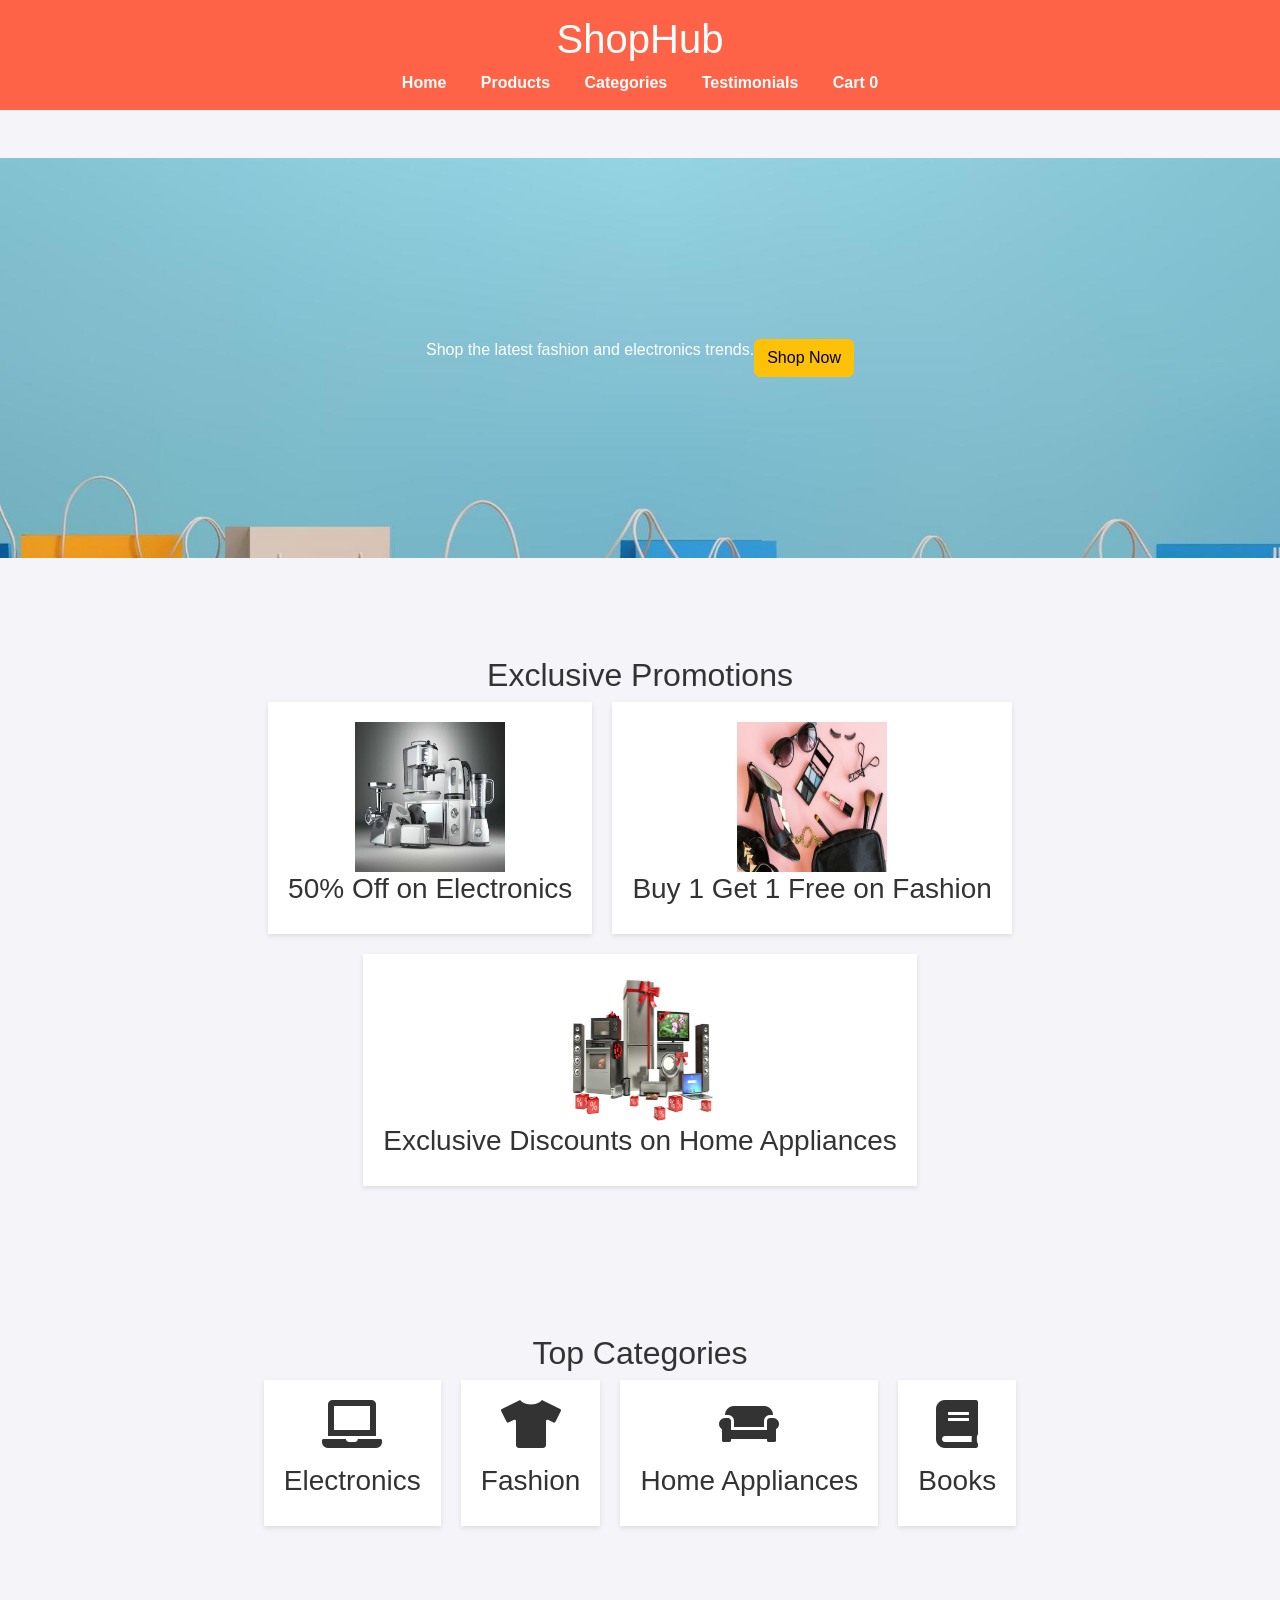
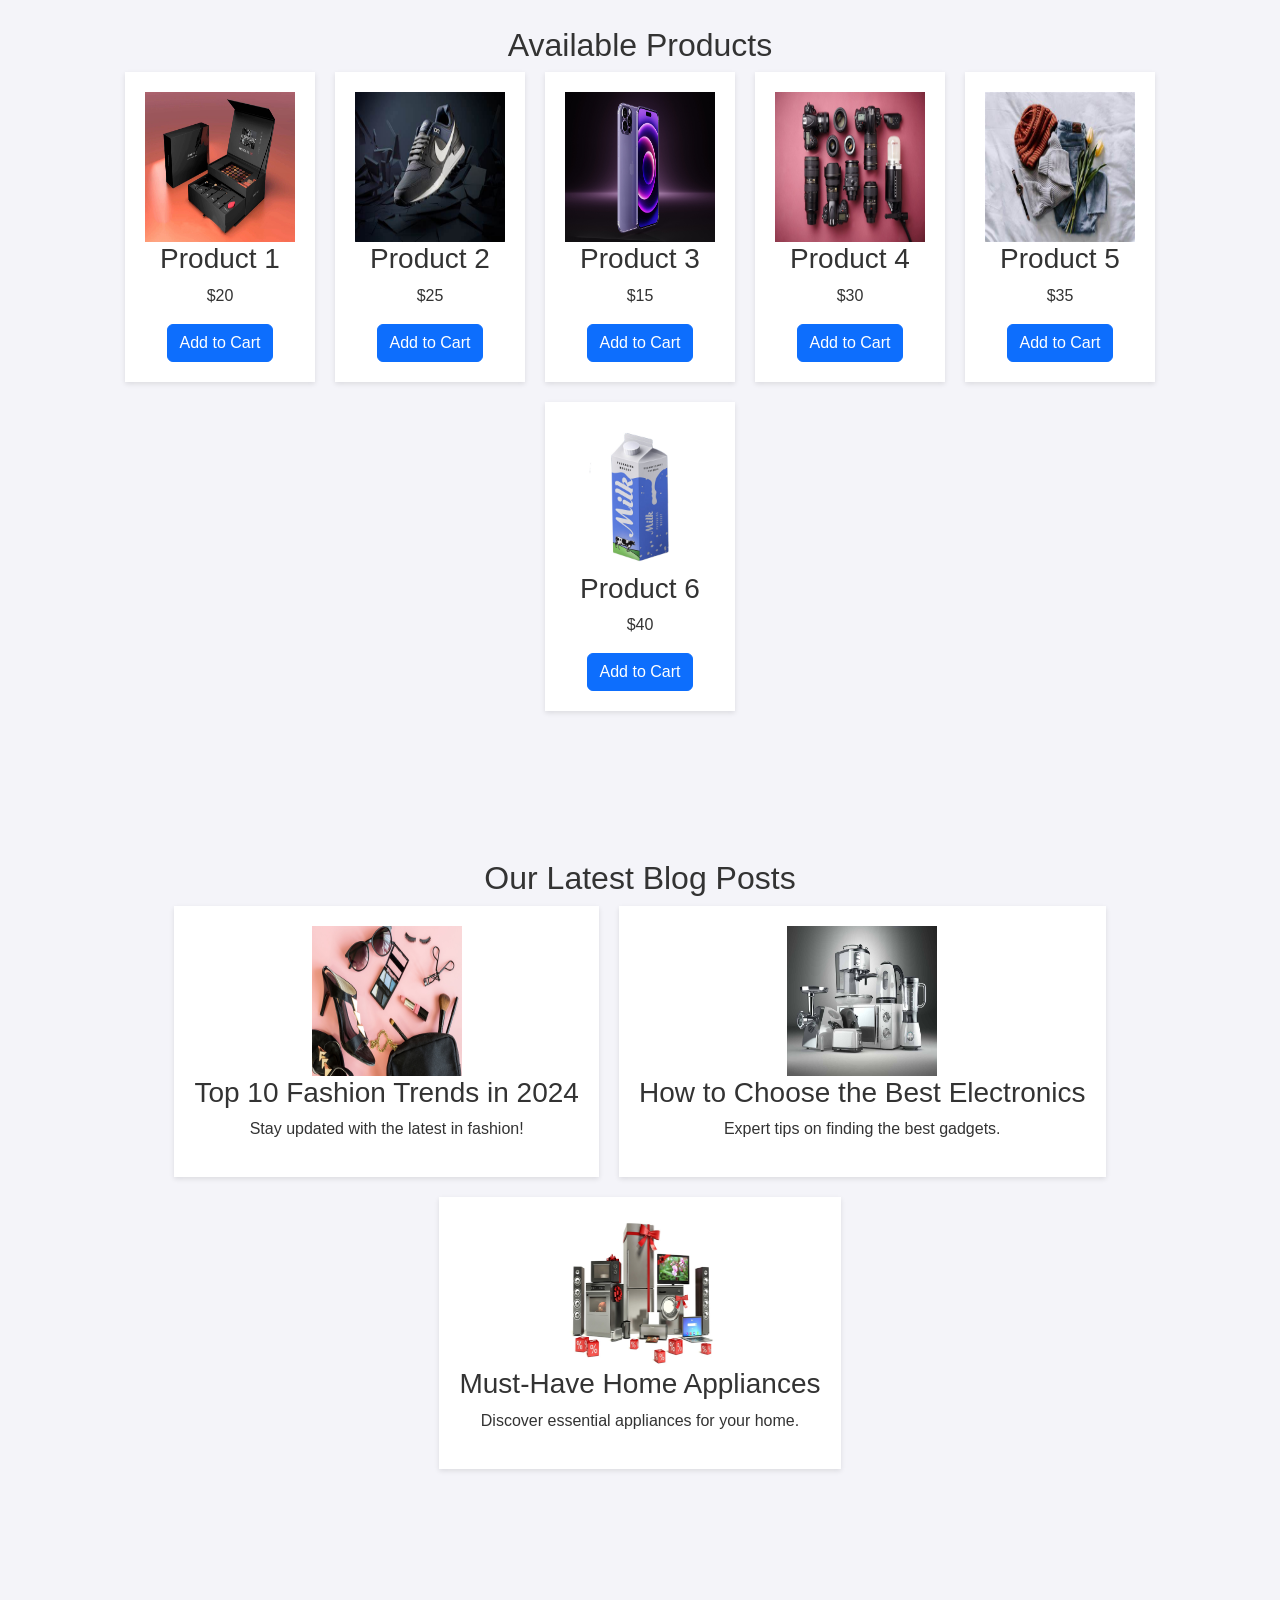
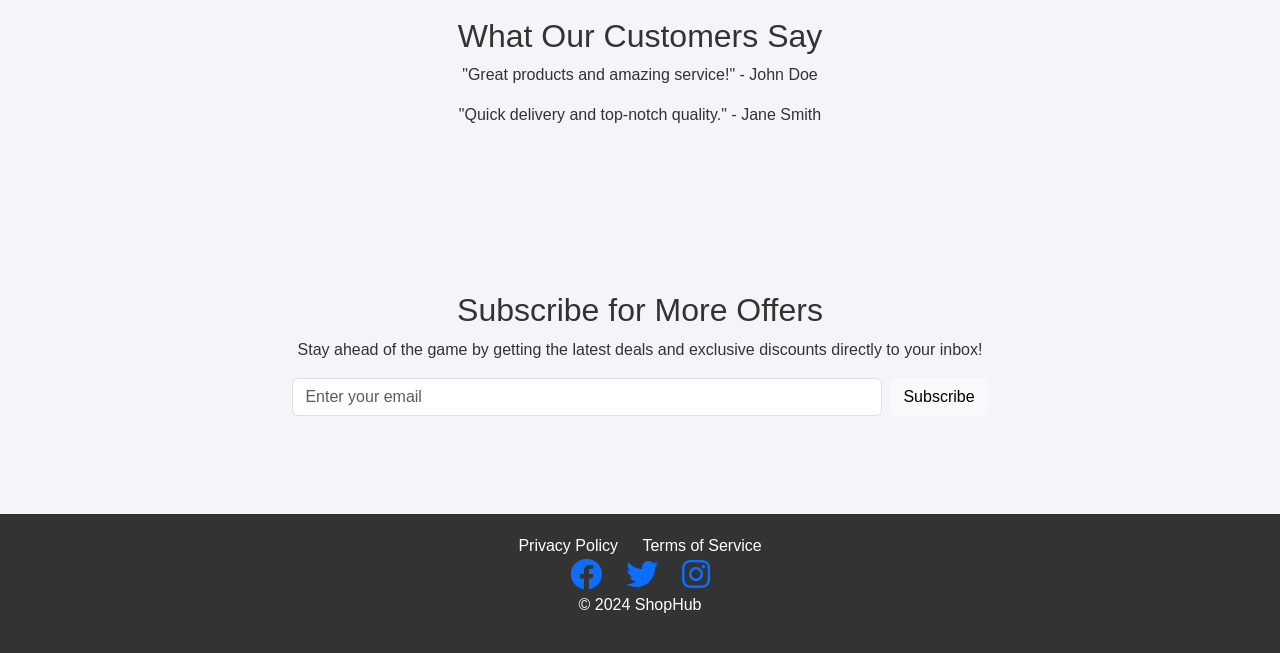
<file: index.html>
<!DOCTYPE html>
<html lang="en">
<head>
    <meta charset="UTF-8">
    <meta name="viewport" content="width=device-width, initial-scale=1.0">
    <title>Vibrant E-Commerce Website</title>
    
    <!-- Bootstrap CSS -->
    <link href="https://cdn.jsdelivr.net/npm/bootstrap@5.3.0-alpha3/dist/css/bootstrap.min.css" rel="stylesheet">
    <link rel="stylesheet" href="https://cdnjs.cloudflare.com/ajax/libs/font-awesome/5.15.4/css/all.min.css">

    <style>
        body {
            font-family: 'Arial', sans-serif;
            background-color: #f4f4f9;
            color: #333;
        }

        header {
            background-color: #ff6347;
            color: white;
            padding: 15px;
            text-align: center;
        }

        header nav a {
            color: white;
            margin: 0 15px;
            text-decoration: none;
            font-weight: bold;
        }

        header nav a:hover {
            color: #fff7e0;
        }

        /* Hero Section */
        .hero {
            position: relative;
            overflow: hidden;
        }

        .hero-slider {
            position: relative;
            width: 100%;
            height: 400px;
            overflow: hidden;
            background-size: cover;
            background-position: center;
        }

        .hero-slider .slide {
            width: 100%;
            height: 100%;
            position: absolute;
            top: 0;
            left: 0;
            display: none;
            align-items: center;
            justify-content: center;
            color: white;
            text-align: center;
            transition: all 0.5s ease-in-out;
        }

        .hero-slider .slide.active {
            display: flex;
            background-size: cover;
            background-position: center;
            background-repeat: no-repeat;
        }

        .categories, .products, .testimonials, .newsletter, .blog, .promotions {
            padding: 50px;
            text-align: center;
        }

        .category-list, .product-list, .promotion-list, .blog-list {
            display: flex;
            justify-content: center;
            gap: 20px;
            flex-wrap: wrap;
        }

        .category, .product, .promotion, .blog-post {
            padding: 20px;
            background-color: white;
            box-shadow: 0 2px 5px rgba(0, 0, 0, 0.1);
            transition: transform 0.3s ease;
        }

        .category:hover, .product:hover, .promotion:hover, .blog-post:hover {
            transform: translateY(-10px);
        }

        footer {
            padding: 20px;
            background-color: #333;
            color: white;
            text-align: center;
        }

        footer .footer-links a {
            color: white;
            margin: 0 10px;
            text-decoration: none;
        }

        footer .footer-links a:hover {
            color: #ff6347;
        }

        footer .social-media a {
            margin: 0 10px;
        }

        footer .social-media img {
            width: 30px;
            height: 30px;
        }
    </style>
</head>
<body>
    <!-- Header Section -->
    <header class="mb-5">
        <h1>ShopHub</h1>
        <nav>
            <a href="#">Home</a>
            <a href="#">Products</a>
            <a href="#">Categories</a>
            <a href="#">Testimonials</a>
            <a href="#">Cart <span id="cart-count">0</span></a>
        </nav>
    </header>

    <!-- Hero Section -->
    <section class="hero mb-5">
        <div class="hero-slider" style="background-image: url('background-with-colorful-shopping-bags-illustration-sale-and-discount-concept-vector.jpg');">
            <div class="slide active">
                <p>Shop the latest fashion and electronics trends.</p>
                <button class="btn btn-warning">Shop Now</button>
            </div>
        </div>
    </section>

    <!-- Promotions Section -->
    <section class="promotions mb-5">
        <h2>Exclusive Promotions</h2>
        <div class="promotion-list">
            <div class="promotion text-center">
                <img src="Electronic.jpg" width="150" height="150" alt="Promotion 1">
                <h3>50% Off on Electronics</h3>
            </div>
            <div class="promotion text-center">
                <img src="Fashion.jpg" width="150" height="150" alt="Promotion 2">
                <h3>Buy 1 Get 1 Free on Fashion</h3>
            </div>
            <div class="promotion text-center">
                <img src="Home_Appliances.jpg" width="150" height="150"alt="Promotion 3">
                <h3>Exclusive Discounts on Home Appliances</h3>
            </div>
        </div>
    </section>

    <!-- Categories Section -->
    <section class="categories">
        <h2>Top Categories</h2>
        <div class="category-list">
            <div class="category text-center">
                <i class="fas fa-laptop fa-3x mb-3"></i>
                <h3>Electronics</h3>
            </div>
            <div class="category text-center">
                <i class="fas fa-tshirt fa-3x mb-3"></i>
                <h3>Fashion</h3>
            </div>
            <div class="category text-center">
                <i class="fas fa-couch fa-3x mb-3"></i>
                <h3>Home Appliances</h3>
            </div>
            <div class="category text-center">
                <i class="fas fa-book fa-3x mb-3"></i>
                <h3>Books</h3>
            </div>
        </div>
    </section>

    <!-- Products Section -->
    <section class="products mb-5">
        <h2>Available Products</h2>
        <div class="product-list" id="product-list"></div>
    </section>

    <!-- Blog Section -->
    <section class="blog mb-5">
        <h2>Our Latest Blog Posts</h2>
        <div class="blog-list">
            <div class="blog-post text-center">
                <img src="Fashion.jpg" width="150" height="150"  alt="Blog 1">
                <h3>Top 10 Fashion Trends in 2024</h3>
                <p>Stay updated with the latest in fashion!</p>
            </div>
            <div class="blog-post text-center">
                <img src="Electronic.jpg" width="150" height="150"  alt="Blog 2">
                <h3>How to Choose the Best Electronics</h3>
                <p>Expert tips on finding the best gadgets.</p>
            </div>
            <div class="blog-post text-center">
                <img src="Home_Appliances.jpg" width="150" height="150"  alt="Blog 3">
                <h3>Must-Have Home Appliances</h3>
                <p>Discover essential appliances for your home.</p>
            </div>
        </div>
    </section>

    <!-- Testimonials Section -->
    <section class="testimonials mb-5">
        <h2>What Our Customers Say</h2>
        <div class="testimonial">
            <p>"Great products and amazing service!" - John Doe</p>
        </div>
        <div class="testimonial">
            <p>"Quick delivery and top-notch quality." - Jane Smith</p>
        </div>
    </section>

    <!-- Newsletter Section -->
    <section class="newsletter">
        <h2>Subscribe for More Offers</h2>
        <p>Stay ahead of the game by getting the latest deals and exclusive discounts directly to your inbox!</p>
        <form id="subscribe-form" class="d-flex justify-content-center">
            <input type="email" class="form-control w-50" placeholder="Enter your email" required>
            <button type="submit" class="btn btn-light ms-2">Subscribe</button>
        </form>
    </section>

    <!-- Footer Section -->
    <footer class="mt-5">
        <div class="footer-links">
            <a href="#">Privacy Policy</a>
            <a href="#">Terms of Service</a>
        </div>
        <div class="social-media">
            <a href="#"><i class="fab fa-facebook fa-2x"></i></a>
            <a href="#"><i class="fab fa-twitter fa-2x"></i></a>
            <a href="#"><i class="fab fa-instagram fa-2x"></i></a>
        </div>
        <p>&copy; 2024 ShopHub</p>
    </footer>

    <!-- Bootstrap JS and FontAwesome -->
    <script src="https://cdn.jsdelivr.net/npm/bootstrap@5.3.0-alpha3/dist/js/bootstrap.bundle.min.js"></script>
    <script>
        const products = [
            { id: 1, name: 'Product 1', price: 20, image: 'P1.jpg" width="150" height="150"' },
            { id: 2, name: 'Product 2', price: 25, image: 'P2.jfif" width="150" height="150"' },
            { id: 3, name: 'Product 3', price: 15, image: 'P3.jpg" width="150" height="150"' },
            { id: 4, name: 'Product 4', price: 30, image: 'P4.jpg" width="150" height="150"' },
            { id: 5, name: 'Product 5', price: 35, image: 'P5.jfif" width="150" height="150"' },
            { id: 6, name: 'Product 6', price: 40, image: 'P6.jpg" width="150" height="150"' }
        ];

        let cart = [];

        const productList = document.getElementById('product-list');
        const cartCount = document.getElementById('cart-count');

        // Display products on the page
        function displayProducts() {
            products.forEach(product => {
                const productDiv = document.createElement('div');
                productDiv.classList.add('product', 'text-center');
                productDiv.innerHTML = `
                    <img src="${product.image}" alt="${product.name}">
                    <h3>${product.name}</h3>
                    <p>$${product.price}</p>
                    <button class="btn btn-primary" onclick="addToCart(${product.id})">Add to Cart</button>
                `;
                productList.appendChild(productDiv);
            });
        }

        // Add product to cart
        function addToCart(id) {
            const product = products.find(prod => prod.id === id);
            cart.push(product);
            cartCount.textContent = cart.length;
            alert(`${product.name} added to cart!`);
        }

        // Newsletter Subscription
        const subscribeForm = document.getElementById('subscribe-form');
        subscribeForm.addEventListener('submit', function(event) {
            event.preventDefault();
            const email = subscribeForm.querySelector('input').value;
            alert(`Subscribed successfully with ${email}!`);
        });

        // Initialize the page
        displayProducts();
    </script>
</body>
</html>
</file>
